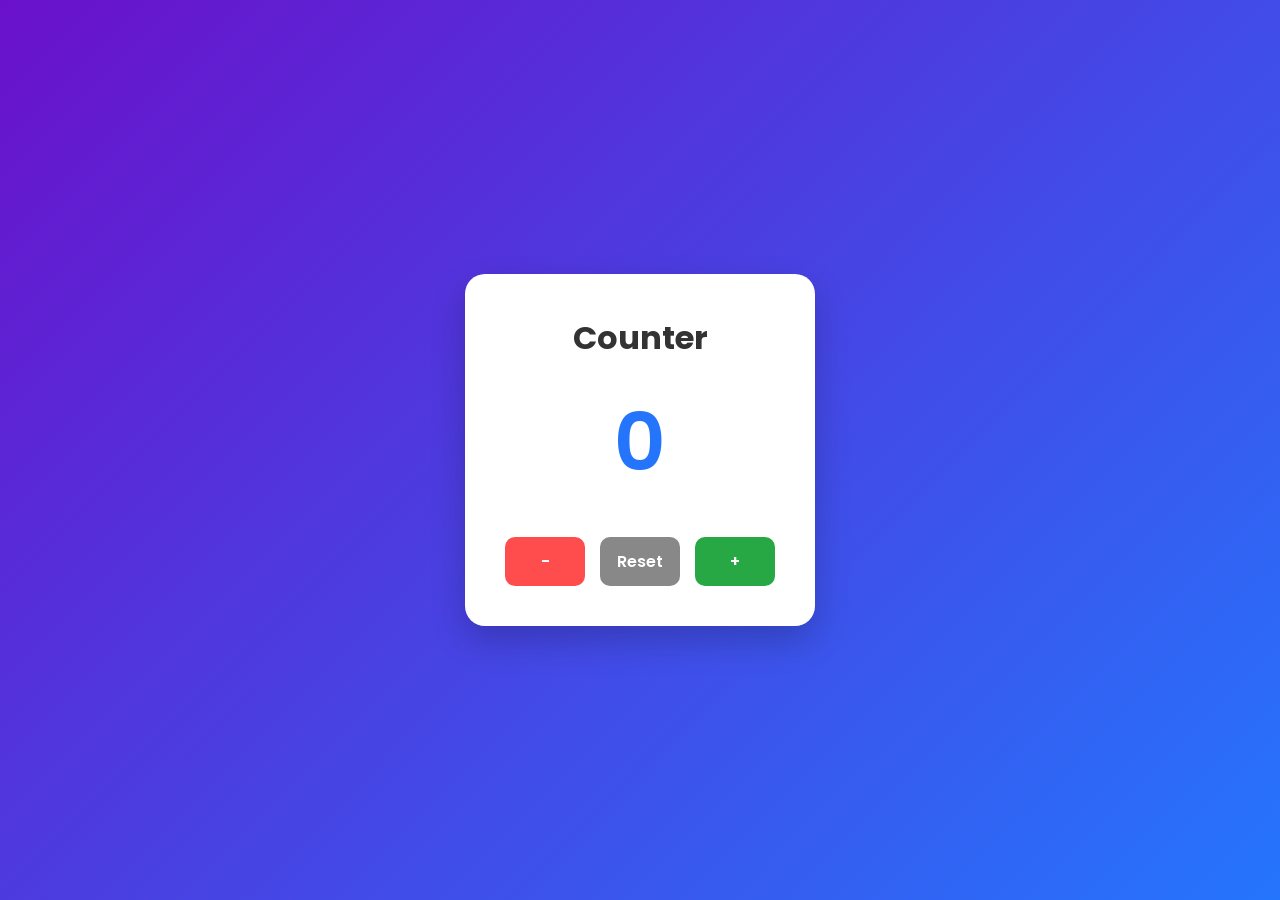
<file: JS/07_Projects/counter/index.html>
<!DOCTYPE html>
<html lang="en">
<head>
    <meta charset="UTF-8">
    <meta name="viewport" content="width=device-width, initial-scale=1.0">
    <title>Counter App</title>
    <link rel="stylesheet" href="style.css">
</head>
<body>

    <div class="container">
        <h1>Counter</h1>

        <div class="counter" id="counter">
            0
        </div>

        <div class="buttons">
            <button class="btn decrease" id="decrease">-</button>
            <button class="btn reset" id="reset">Reset</button>
            <button class="btn increase" id="increase">+</button>
        </div>
    </div>

    <script src="script.js"></script>
</body>
</html>
</file>
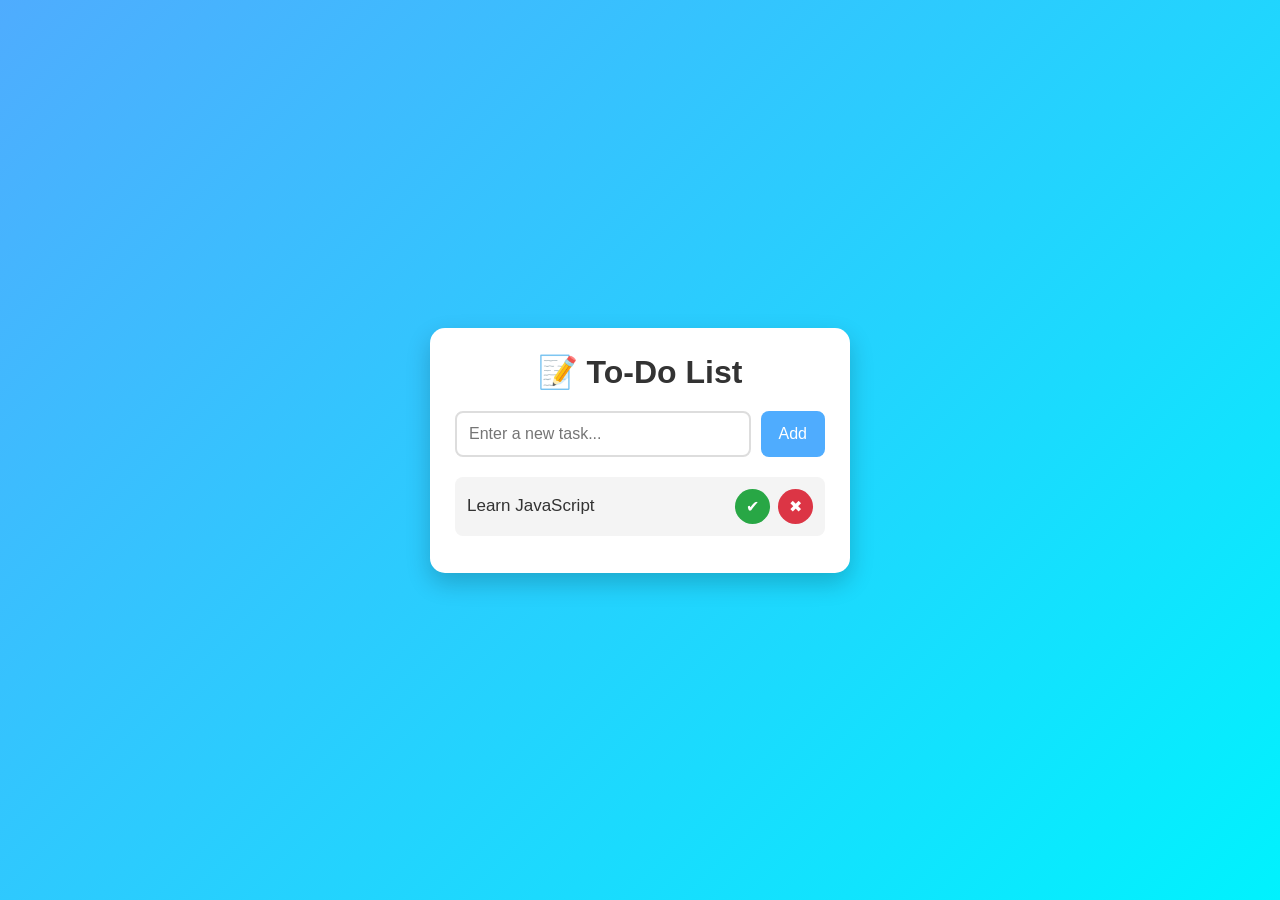
<file: JS/07_Projects/to_do_list/index.html>
<!DOCTYPE html>
<html lang="en">
<head>
    <meta charset="UTF-8">
    <meta name="viewport" content="width=device-width, initial-scale=1.0">
    <title>To-Do List</title>
    <link rel="stylesheet" href="style.css">
</head>
<body>

    <div class="container">
        <h1>📝 To-Do List</h1>

        <div class="input-box">
            <input type="text" id="taskInput" placeholder="Enter a new task...">
            <button id="addBtn">Add</button>
        </div>

        <ul id="taskList">

            <!-- Example Task -->
            <li>
                <span>Learn JavaScript</span>

                <div class="buttons">
                    <button class="complete">✔</button>
                    <button class="delete">✖</button>
                </div>
            </li>

        </ul>
    </div>

</body>
</html>
</file>
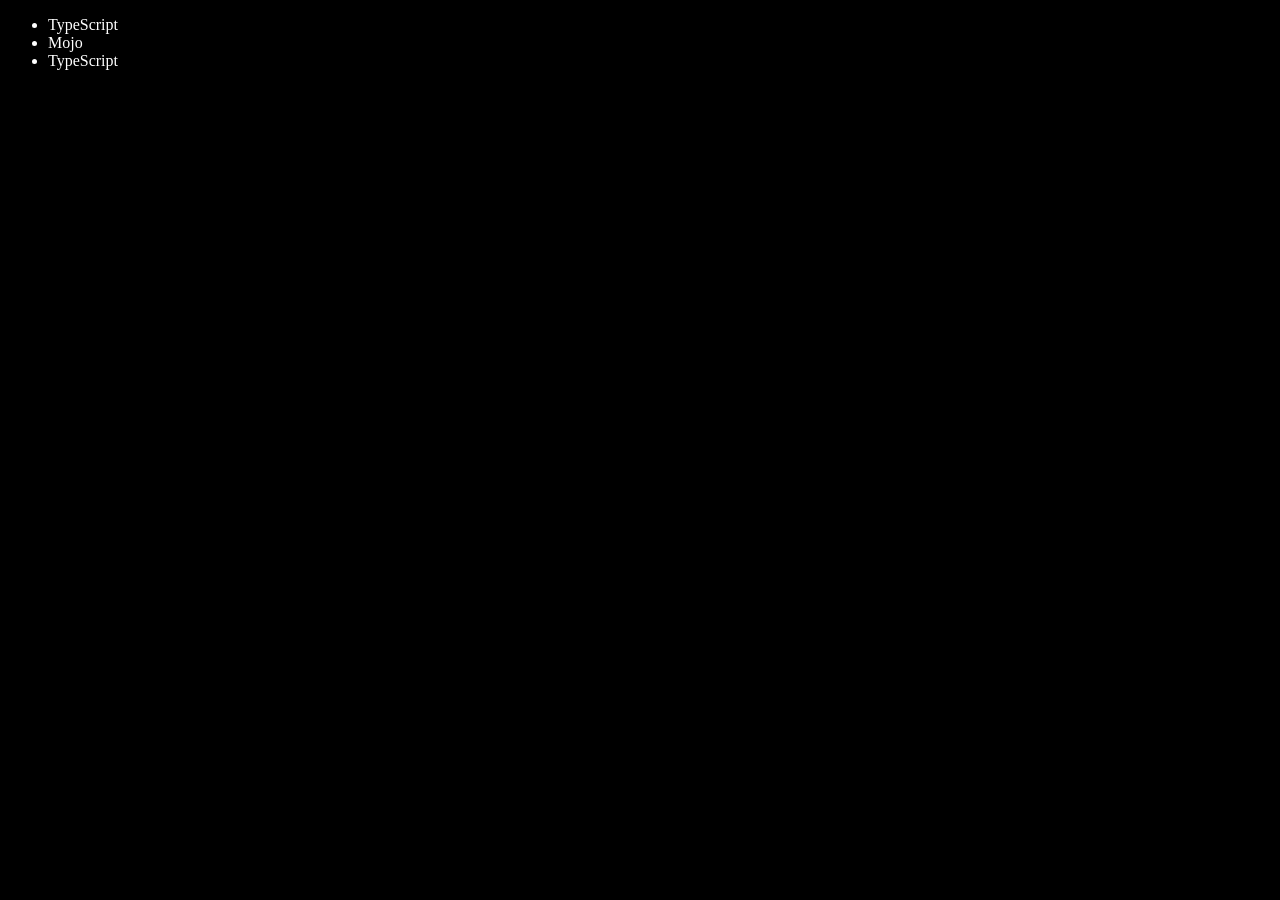
<file: JS/06_dom/four.html>
<!DOCTYPE html>
<html lang="en">
<head>
    <meta charset="UTF-8">
    <meta name="viewport" content="width=device-width, initial-scale=1.0">
    <title>DoM edit or remove</title>
</head>
<body style="background-color: black; color: white;">
        <ul class="language">
            <li>Javascript</li>

        </ul>
</body>
<script>
    function addlanguage(langName){
       const li= document.createElement('li')
       li.innerHTML = `${langName}`
       document.querySelector('.language').appendChild(li)
    }
    addlanguage('Python')
    addlanguage('TypeScript')


    function addoptilanguage(langName){
        const li= document.createElement('li')
        li.appendChild(document.createTextNode(langName))
        document.querySelector('.language').appendChild(li)
    }
    addoptilanguage("C++")

    // edit
    const secondlanguage= document.querySelector('li:nth-child(2)')
    console.log(secondlanguage)
    // secondlanguage.innerHTML="Mojo"
    const newli =document.createElement('li')
    newli.textContent='Mojo'
    secondlanguage.replaceWith(newli)


    //edit
    const secondlang1 = document.querySelector("li:first-child")
    secondlang1.outerHTML='<li>TypeScript</li>'


    //remove
    const lastlang= document.querySelector("li:last-child")
    lastlang.remove()

</script>
</html>
</file>
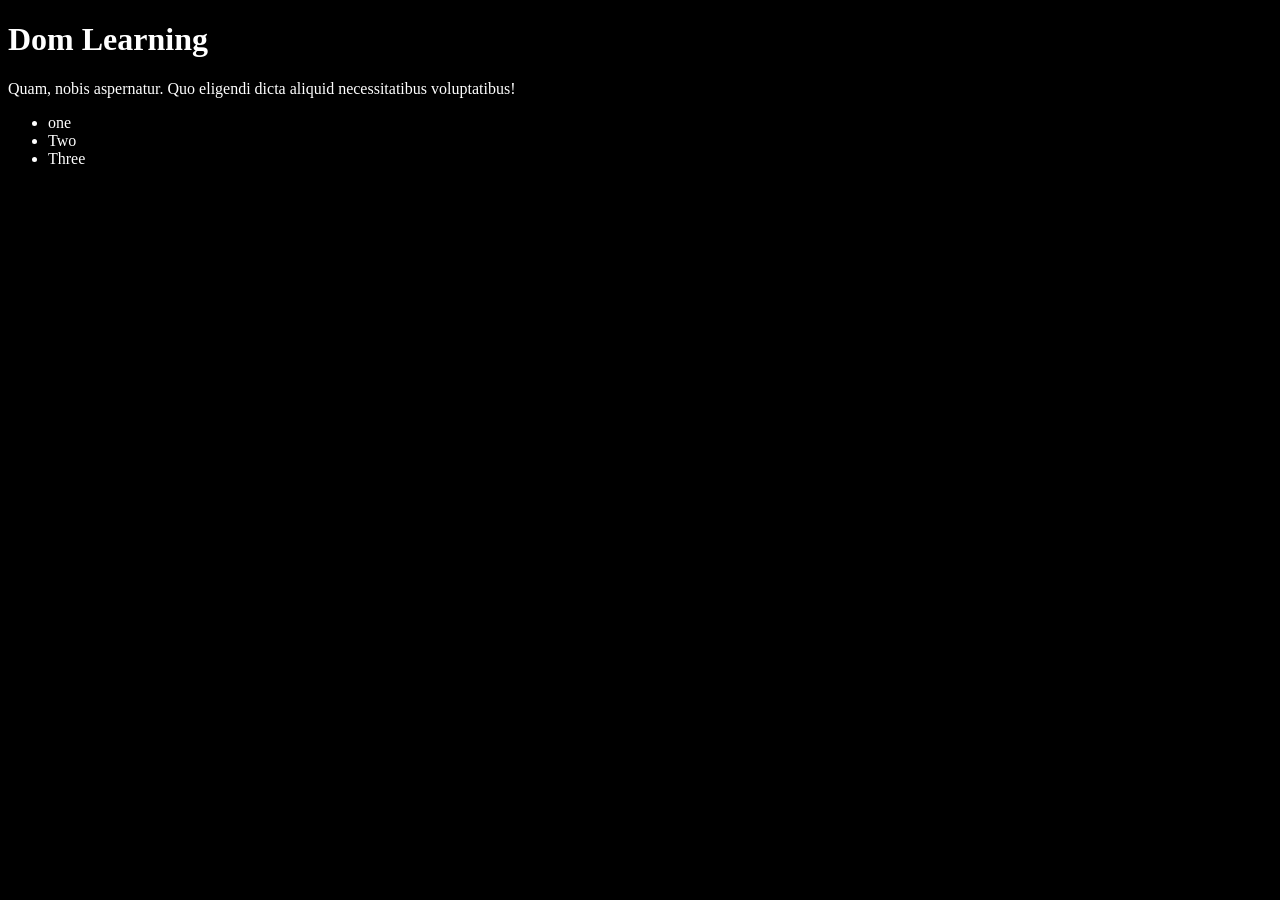
<file: JS/06_dom/one.html>
<!DOCTYPE html>
<html lang="en">
<head>
    <meta charset="UTF-8">
    <meta name="viewport" content="width=device-width, initial-scale=1.0">
    <title>Dom learning</title>
    <style>
        .bg-black{
            background-color: black;
            color: white;
        }
    </style>
</head>
<body class="bg-black">
    <div >
        <h1 id="title" class="heading ">Dom Learning </h1>
        <p> Quam, nobis aspernatur. Quo eligendi dicta aliquid necessitatibus voluptatibus!</p>
        <ul>
            <li class="list-item">one</li>
            <li class="list-item">Two</li>
            <li class="list-item">Three</li>
        </ul>
    </div>
</body>
</html>
</file>
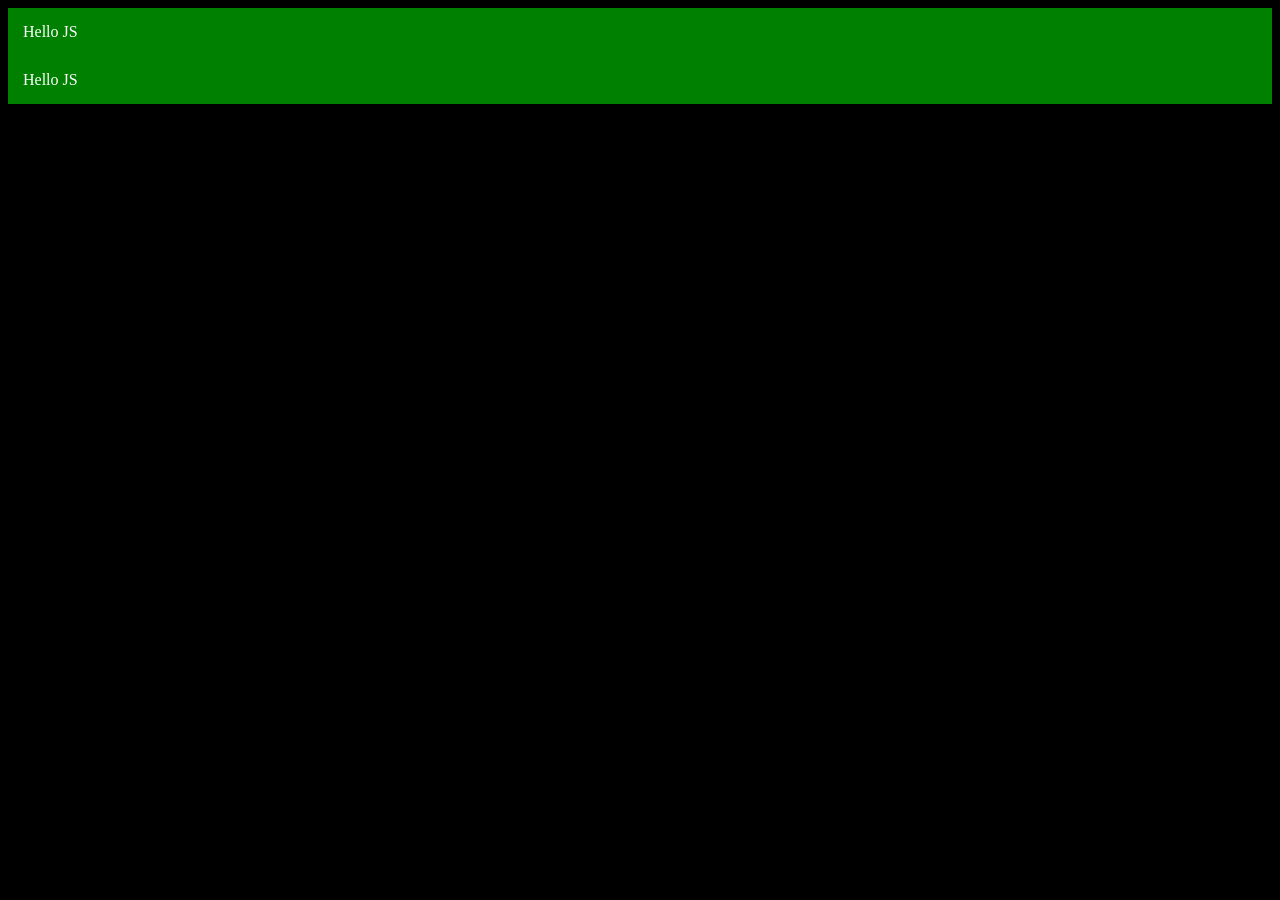
<file: JS/06_dom/three.html>
<!DOCTYPE html>
<html lang="en">
<head>
    <meta charset="UTF-8">
    <meta name="viewport" content="width=device-width, initial-scale=1.0">
    <title>Dom three</title>
</head>
<body style="background-color: black; color: white;">


    
</body>
 <script>
        
    const newdiv=  ()=>{
    const div = document.createElement('div')
    console.log(div);
    div.className = "main"
    div.id= Math.floor(Math.random()*10+1)
    div.setAttribute("title","generate title")
    div.style.backgroundColor="green"
    div.style.padding = "15px"
    // div.innerText="HELLO JS"
    const addtext= document.createTextNode("Hello JS")
    div.append(addtext)
    document.body.appendChild(div)
        }
    newdiv()
    newdiv()
    </script>
</html>
</file>
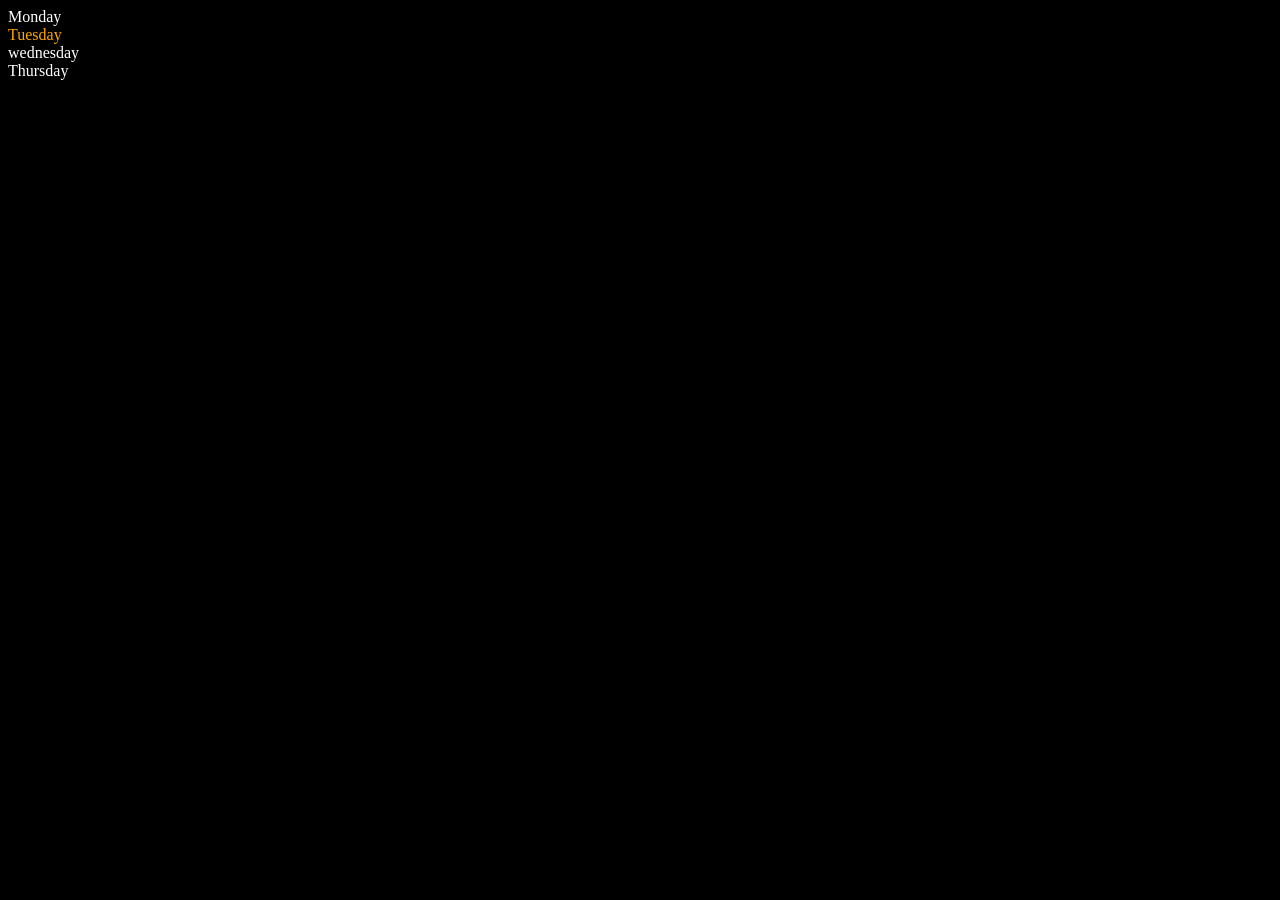
<file: JS/06_dom/two.html>
<!DOCTYPE html>
<html lang="en">
<head>
    <meta charset="UTF-8">
    <meta name="viewport" content="width=device-width, initial-scale=1.0">
    <title>DoM</title>
</head>
<body style="background-color: black; color: white;">
    <div class="parent">
        <div class="days">Monday</div>
        <div class="days">Tuesday</div>
        <div class="days">wednesday</div>
        <div class="days">Thursday</div>
    </div>
    
</body>
<script>
   const parent = document.querySelector('.parent')
//    console.log(parent)
//    console.log(parent.children)
//    console.log(parent.children[1].innerHTML)
    // for(let i=0;i<parent.children.length;i++){
    //     console.log(parent.children[i].innerHTML)
    // }
    parent.children[1].style.color="orange" 
    // console.log(parent.firstElementChild)

    const dayone = document.querySelector('.days')
    // console.log(dayone)
    // console.log(dayone.parentElement)
    // console.log(dayone.nextElementSibling)
    console.log("NODES",parent.childNodes)
</script>
</html>
</file>
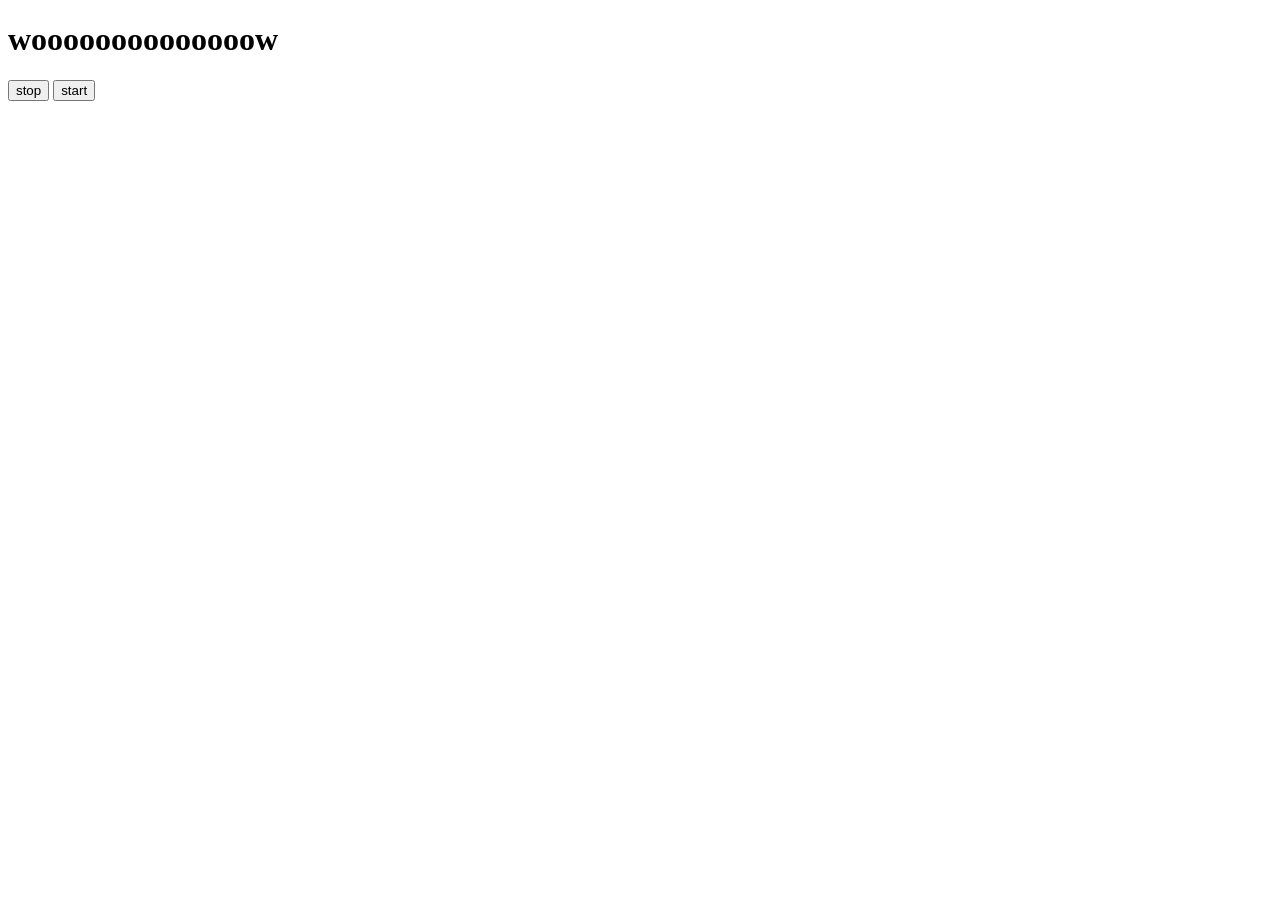
<file: JS/08_event/three.html>
<!DOCTYPE html>
<html lang="en">
<head>
    <meta charset="UTF-8">
    <meta name="viewport" content="width=device-width, initial-scale=1.0">
    <title>Document</title>
</head>
<body>
    <h1>woooooooooooooow</h1>
    <button id="stop">stop</button>
    <button id="start">start</button>
</body>
<script>
        const again=function(){
            console.log("Moiz",Date.now())
        }
       const update= setInterval(again,2000)
       document.querySelector("#stop").addEventListener('click',()=>{
        clearInterval(update)
       })
       document.querySelector("#start").addEventListener('click',function(){
        setInterval(again,2000)
       })

</script>
</html>
</file>
<file: JS/07_Projects/counter/style.css>
/* Google Font */
@import url('https://fonts.googleapis.com/css2?family=Poppins:wght@300;400;500;600&display=swap');

*{
    margin:0;
    padding:0;
    box-sizing:border-box;
    font-family:'Poppins',sans-serif;
}

body{
    height:100vh;
    display:flex;
    justify-content:center;
    align-items:center;
    background:linear-gradient(135deg,#6a11cb,#2575fc);
}

.container{
    background:#fff;
    padding:40px;
    border-radius:20px;
    width:350px;
    text-align:center;
    box-shadow:0 15px 35px rgba(0,0,0,.2);
}

.container h1{
    font-size:2rem;
    color:#333;
    margin-bottom:20px;
}

.counter{
    font-size:5rem;
    font-weight:600;
    color:#2575fc;
    margin:20px 0 35px;
}

.buttons{
    display:flex;
    justify-content:space-between;
    gap:15px;
}

.btn{
    flex:1;
    padding:12px;
    border:none;
    border-radius:10px;
    cursor:pointer;
    font-size:1rem;
    font-weight:600;
    transition:.3s ease;
    color:#fff;
}

.decrease{
    background:#ff4d4d;
}

.reset{
    background:#888;
}

.increase{
    background:#28a745;
}

.btn:hover{
    transform:translateY(-3px);
    box-shadow:0 8px 18px rgba(0,0,0,.2);
}

.btn:active{
    transform:scale(.96);
}
</file>
<file: JS/07_Projects/to_do_list/style.css>
*{
    margin:0;
    padding:0;
    box-sizing:border-box;
    font-family:Arial, Helvetica, sans-serif;
}

body{
    height:100vh;
    display:flex;
    justify-content:center;
    align-items:center;
    background:linear-gradient(135deg,#4facfe,#00f2fe);
}

.container{
    width:420px;
    background:#fff;
    padding:25px;
    border-radius:15px;
    box-shadow:0 10px 25px rgba(0,0,0,.2);
}

.container h1{
    text-align:center;
    margin-bottom:20px;
    color:#333;
}

.input-box{
    display:flex;
    gap:10px;
    margin-bottom:20px;
}

.input-box input{
    flex:1;
    padding:12px;
    border:2px solid #ddd;
    border-radius:8px;
    outline:none;
    font-size:16px;
}

.input-box input:focus{
    border-color:#4facfe;
}

.input-box button{
    padding:12px 18px;
    border:none;
    background:#4facfe;
    color:white;
    border-radius:8px;
    cursor:pointer;
    font-size:16px;
    transition:.3s;
}

.input-box button:hover{
    background:#008cff;
}

#taskList{
    list-style:none;
}

#taskList li{
    display:flex;
    justify-content:space-between;
    align-items:center;
    padding:12px;
    margin-bottom:12px;
    background:#f4f4f4;
    border-radius:8px;
}

#taskList span{
    font-size:17px;
    color:#333;
}

.buttons{
    display:flex;
    gap:8px;
}

.buttons button{
    width:35px;
    height:35px;
    border:none;
    border-radius:50%;
    cursor:pointer;
    color:white;
    font-size:16px;
    transition:.3s;
}

.complete{
    background:#28a745;
}

.complete:hover{
    background:#218838;
}

.delete{
    background:#dc3545;
}

.delete:hover{
    background:#c82333;
}

/* Completed Task (Add this class with JS) */
.completed span{
    text-decoration:line-through;
    color:gray;
    opacity:.7;
}
</file>
